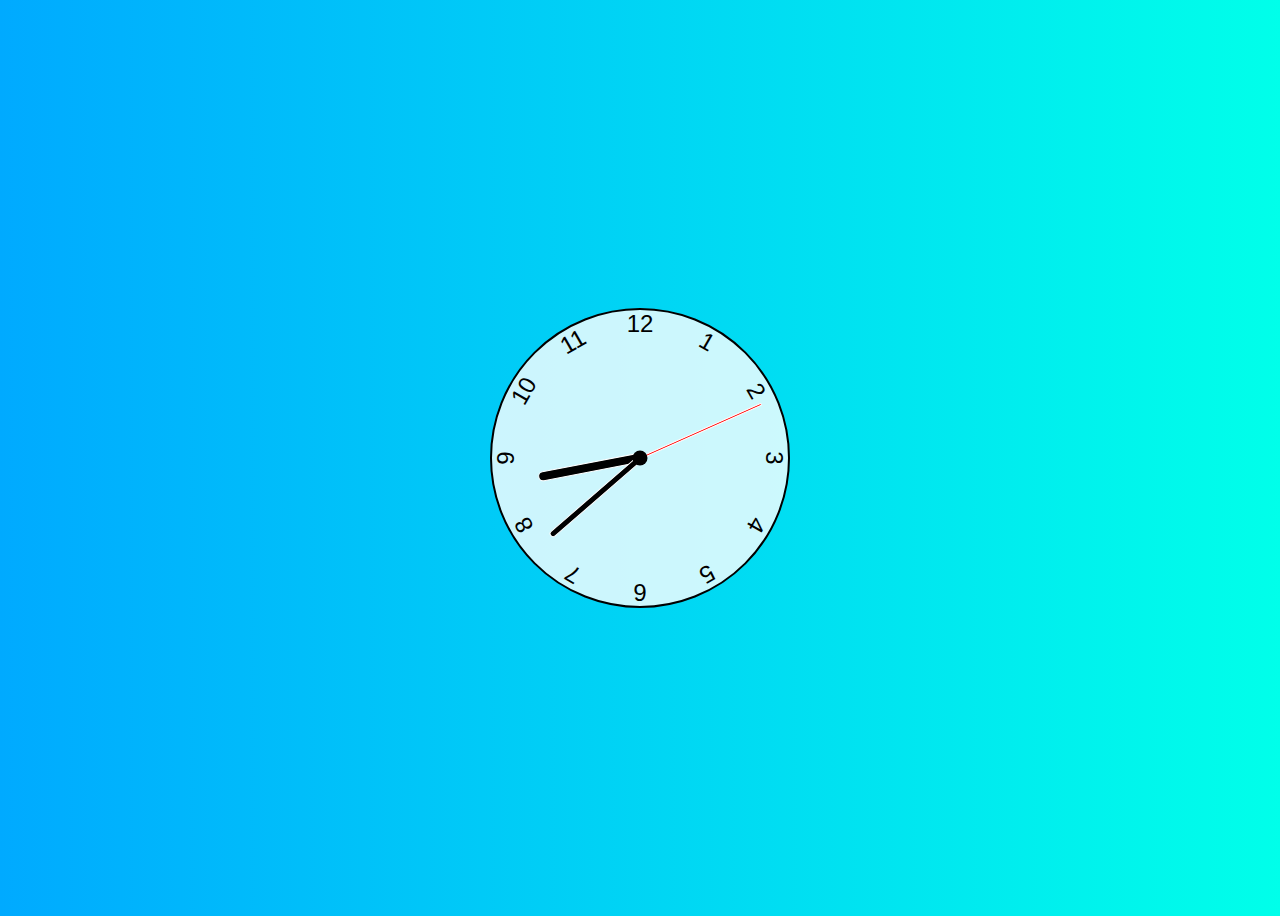
<file: Clock/index.html>
<!DOCTYPE html>
<html lang="en">
<head>
    <meta charset="UTF-8">
    <meta http-equiv="X-UA-Compatible" content="IE=edge">
    <meta name="viewport" content="width=device-width, initial-scale=1.0">
    <link href="styles.css" rel="stylesheet" >
    <script defer src="script.js"></script>
    <title>Clock</title>
    
</head>
<body>
    <div class="clock">
        <div class="hand hour" data-hour-hand></div>
        <div class="hand minute" data-minute-hand></div>
        <div class="hand second" data-second-hand></div>
        <div class="number number1">1</div>
        <div class="number number2">2</div>
        <div class="number number3">3</div>
        <div class="number number4">4</div>
        <div class="number number5">5</div>
        <div class="number number6">6</div>
        <div class="number number7">7</div>
        <div class="number number8">8</div>
        <div class="number number9">9</div>
        <div class="number number10">10</div>
        <div class="number number11">11</div>
        <div class="number number12">12</div>
    </div>
</body>
</html>
</file>
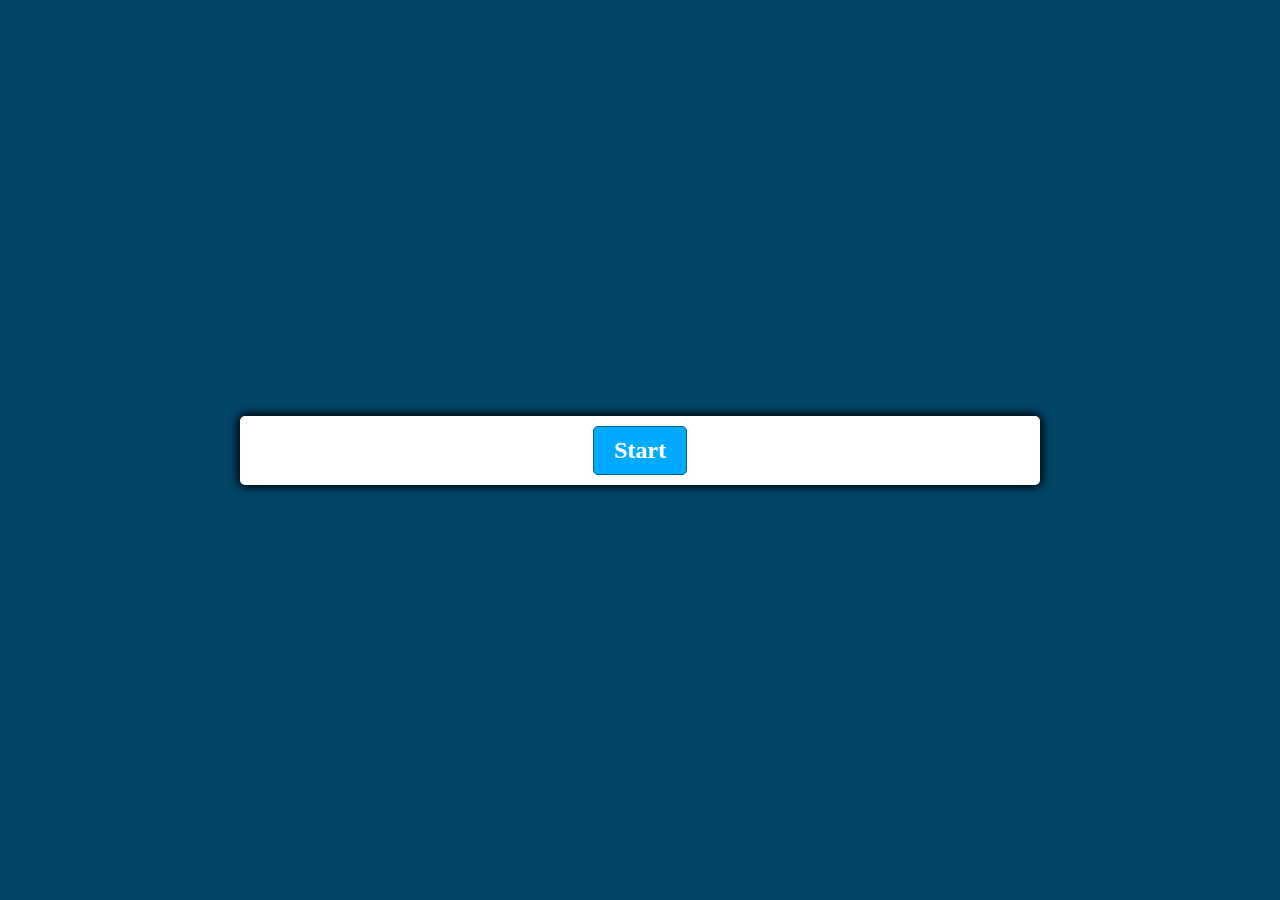
<file: Quiz/index.html>
<!DOCTYPE html>
<html lang="en">
<head>
  <meta charset="UTF-8">
  <meta name="viewport" content="width=device-width, initial-scale=1.0">
  <meta http-equiv="X-UA-Compatible" content="ie=edge">
  <link href="styles.css" rel="stylesheet">
  <script defer src="script.js"></script>
  <title>Quiz App</title>
</head>
<body>
  <div class="container">
    <div id="question-container" class="hide">
      <div id="question">Question</div>
      <div id="answer-buttons" class="btn-grid">
        <button class="btn">Answer 1</button>
        <button class="btn">Answer 2</button>
        <button class="btn">Answer 3</button>
        <button class="btn">Answer 4</button>
      </div>
    </div>
    <div class="controls">
      <button id="start-btn" class="start-btn btn">Start</button>
      <button id="next-btn" class="next-btn btn hide">Next</button>
    </div>
  </div>
</body>
</html>
</file>
<file: Clock/styles.css>
*,
*::after,
*::before {
  box-sizing: border-box;
  font-family: Gotham Rounded, sans-serif;
}

body {
  background: linear-gradient(
    to right,
    hsl(200, 100%, 50%),
    hsl(175, 100%, 50%)
  );
  display: flex;
  justify-content: center;
  align-items: center;
  min-height: 100vh;
  overflow: hidden;
}

.clock {
  width: 300px;
  height: 300px;
  background-color: rgba(255, 255, 255, 0.8);
  border-radius: 50%;
  border: 2px solid black;
  position: relative;
}

.clock .number {
  --rotation: 0;
  position: absolute;
  width: 100%;
  height: 100%;
  text-align: center;
  transform: rotate(var(--rotation));
  font-size: 1.5rem;
}

.clock .number1 {
  --rotation: 30deg;
}
.clock .number2 {
  --rotation: 60deg;
}
.clock .number3 {
  --rotation: 90deg;
}
.clock .number4 {
  --rotation: 120deg;
}
.clock .number5 {
  --rotation: 150deg;
}
.clock .number6 {
  --rotation: 180deg;
}
.clock .number7 {
  --rotation: 210deg;
}
.clock .number8 {
  --rotation: 240deg;
}
.clock .number9 {
  --rotation: 270deg;
}
.clock .number10 {
  --rotation: 300deg;
}
.clock .number11 {
  --rotation: 330deg;
}

.clock .hand {
  --rotation: 0;
  position: absolute;
  bottom: 50%;
  left: 50%;
  border: 1px solid white;
  border-top-left-radius: 10px;
  border-top-right-radius: 10px;
  transform-origin: bottom;
  z-index: 10;
  transform: translateX(-50%) rotate(calc(var(--rotation) * 1deg));
}

.clock::after {
  content: "";
  position: absolute;
  background-color: black;
  z-index: 11;
  width: 15px;
  height: 15px;
  top: 50%;
  left: 50%;
  transform: translate(-50%, -50%);
  border-radius: 50%;
}

.clock .hand.second {
  width: 3px;
  height: 45%;
  background-color: red;
}

.clock .hand.minute {
  width: 7px;
  height: 40%;
  background-color: black;
}

.clock .hand.hour {
  width: 10px;
  height: 35%;
  background-color: black;
}
</file>
<file: Quiz/styles.css>
*,
*::before,
*::after {
  box-sizing: border-box;
  font-family: Gotham Rounded;
}

:root {
  --hue-neutral: 200;
  --hue-wrong: 0;
  --hue-correct: 145;
}

body {
  --hue: var(--hue-neutral);
  padding: 0;
  margin: 0;
  display: flex;
  width: 100vw;
  height: 100vh;
  justify-content: center;
  align-items: center;
  background-color: hsl(var(--hue), 100%, 20%);
}

body.correct {
  --hue: var(--hue-correct);
}

body.wrong {
  --hue: var(--hue-wrong);
}

.container {
  width: 800px;
  max-width: 80%;
  background-color: white;
  border-radius: 5px;
  padding: 10px;
  box-shadow: 0 0 10px 2px;
}

.btn-grid {
  display: grid;
  grid-template-columns: repeat(2, auto);
  gap: 10px;
  margin: 20px 0;
}

.btn {
  --hue: var(--hue-neutral);
  border: 1px solid hsl(var(--hue), 100%, 30%);
  background-color: hsl(var(--hue), 100%, 50%);
  border-radius: 5px;
  padding: 5px 10px;
  color: white;
  outline: none;
}

.btn:hover {
  border-color: black;
}

.btn.correct {
  --hue: var(--hue-correct);
  color: black;
}

.btn.wrong {
  --hue: var(--hue-wrong);
}

.start-btn,
.next-btn {
  font-size: 1.5rem;
  font-weight: bold;
  padding: 10px 20px;
}

.controls {
  display: flex;
  justify-content: center;
  align-items: center;
}

.hide {
  display: none;
}
</file>
